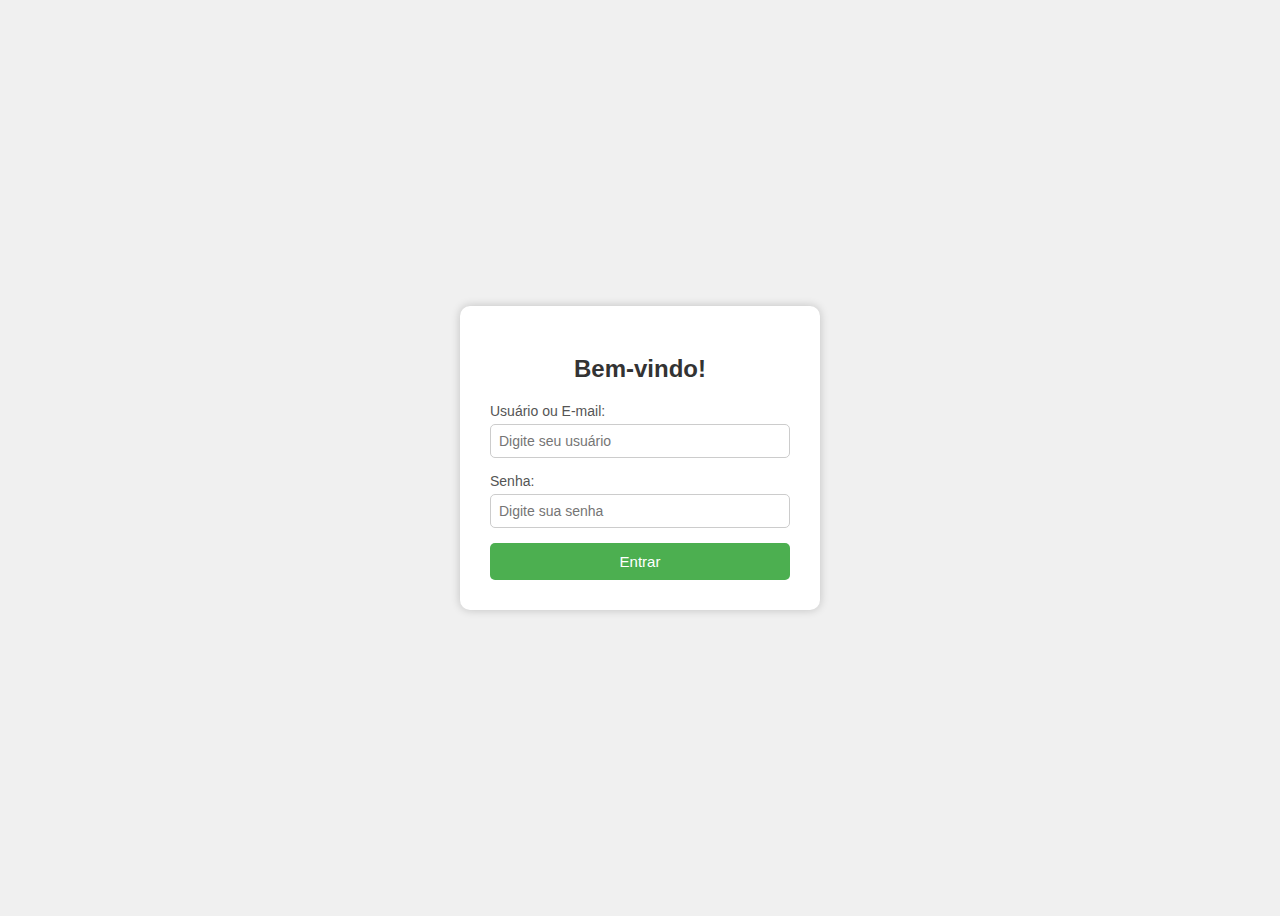
<file: praticas impult/index.html>
<!DOCTYPE html>
<html lang="pt-br">
<head>
    <meta charset="UTF-8">
    <meta name="viewport" content="width=device-width, initial-scale=1.0">
    <title>Tela de Login</title>
    <link rel="stylesheet" href="style.css">
</head>
<body>
    <div class="caixa-login">
        <h2>Bem-vindo!</h2>
        <form>
            <div class="campo">
                <label for="usuario">Usuário ou E-mail:</label>
                <input type="text" id="usuario" name="usuario" placeholder="Digite seu usuário">
            </div>

            <div class="campo">
                <label for="senha">Senha:</label>
                <input type="password" id="senha" name="senha" placeholder="Digite sua senha">
            </div>

            <button type="submit">Entrar</button>
        </form>
    </div>
</body>
</html>
</file>
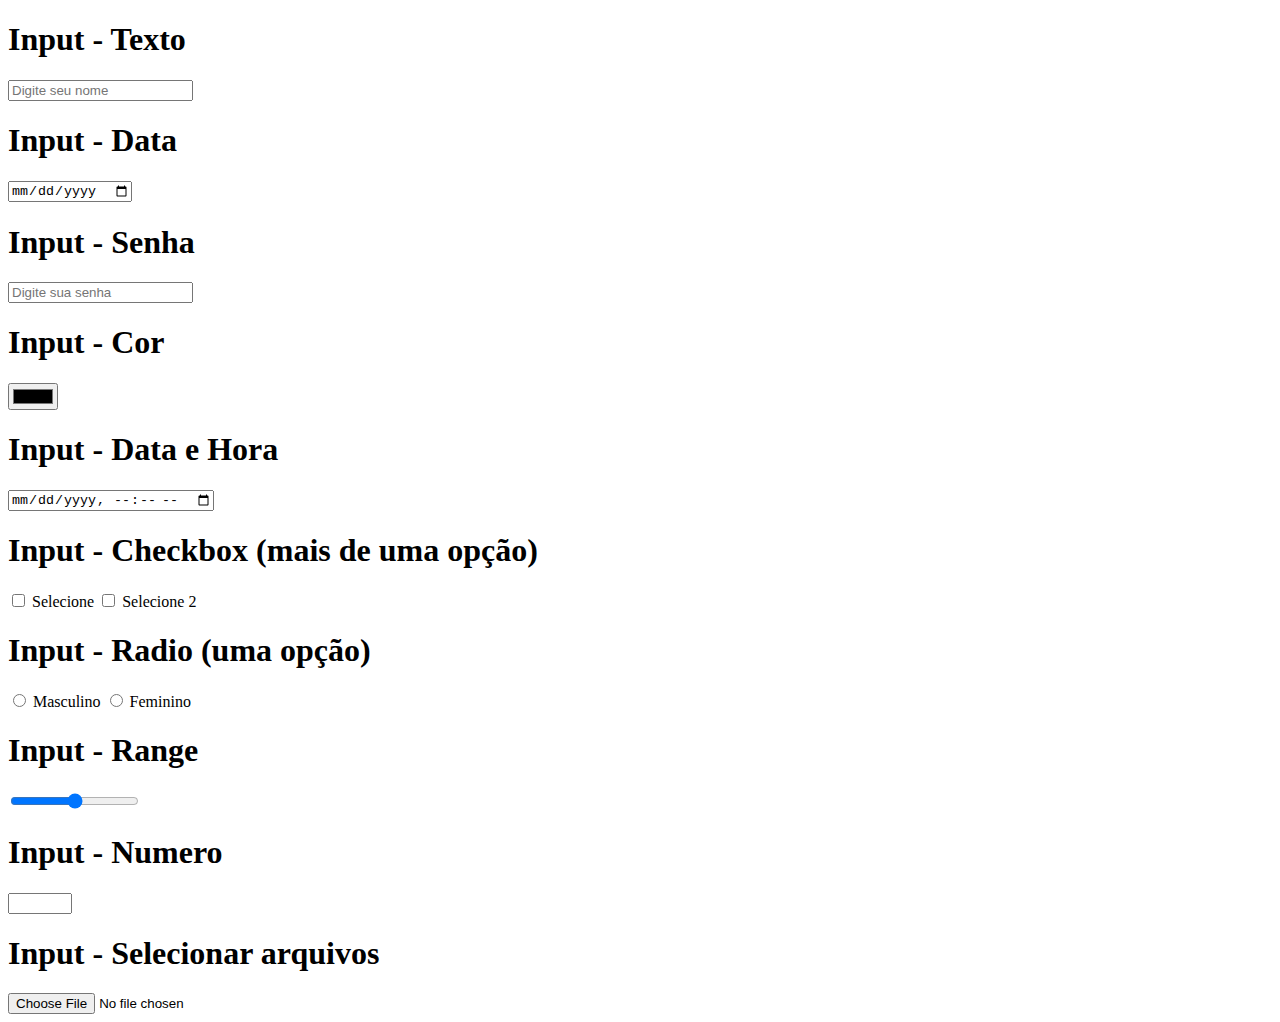
<file: pratica 07/index4.html>
<!DOCTYPE html>
<html lang="pt-BR">
<head>
    <meta charset="UTF-8">
    <meta name="viewport" content="width=device-width, initial-scale=1.0">
    <title>Inputs</title>
</head>
<body>
    <h1>Input - Texto</h1>
    <input type="text" placeholder="Digite seu nome">

    <h1>Input - Data</h1>
    <input type="date">

    <h1>Input - Senha</h1>
    <input type="password" placeholder="Digite sua senha">

    <h1>Input - Cor</h1>
    <input type="color">

    <h1>Input - Data e Hora</h1>
    <input type="datetime-local">

    <h1>Input - Checkbox (mais de uma opção)</h1>
    <input type="checkbox"> Selecione
    <input type="checkbox"> Selecione 2

 <h1>Input - Radio (uma opção)</h1>
    <input type="radio" name="sexo"> Masculino
    <input type="radio" name="sexo"> Feminino

     <h1>Input - Range</h1>
    <input type="range" min="0" max="100" >
    <h1>Input - Numero</h1>
    <input type="number" min="0" max="100">

     <h1>Input - Selecionar arquivos</h1>
    <input type="file">



</body>
</html>
</file>
<file: praticas impult/style.css>
body {
    background-color: #f0f0f0;
    font-family: Arial, Helvetica, sans-serif;
    display: flex;
    justify-content: center;
    align-items: center;
    height: 100vh;
}

.caixa-login {
    background-color: #fff;
    padding: 30px;
    border-radius: 10px;
    box-shadow: 0px 0px 10px rgba(0,0,0,0.2);
    width: 300px;
    text-align: center;
}

.caixa-login h2 {
    margin-bottom: 20px;
    color: #333;
}

.campo {
    margin-bottom: 15px;
    text-align: left;
}

label {
    display: block;
    margin-bottom: 5px;
    color: #555;
    font-size: 14px;
}

input[type="text"],
input[type="password"] {
    width: 100%;
    padding: 8px;
    border: 1px solid #ccc;
    border-radius: 5px;
    box-sizing: border-box;
    font-size: 14px;
}
button {
    background-color: #4CAF50;
    color: white;
    border: none;
    padding: 10px;
    width: 100%;
    border-radius: 5px;
    cursor: pointer;
    font-size: 15px;
}

button:hover {
    background-color: #45a049;
}
</file>
